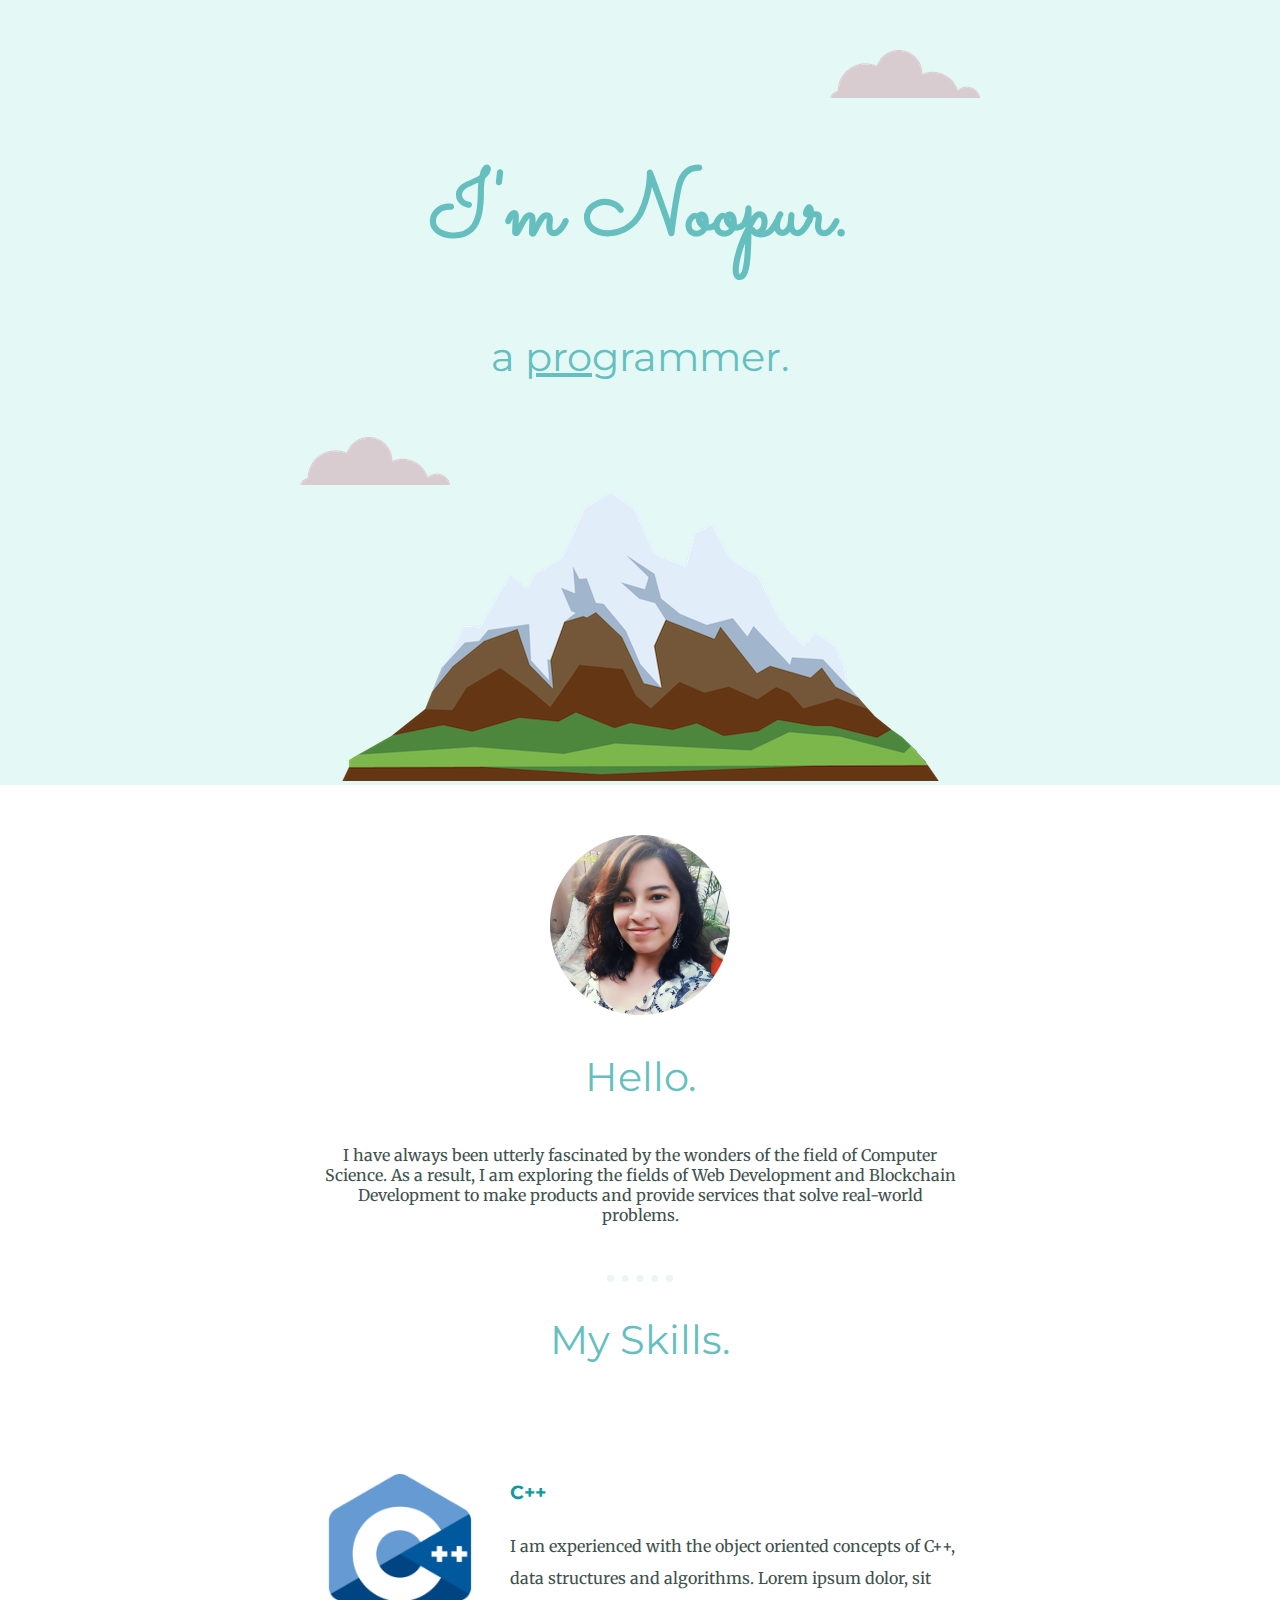
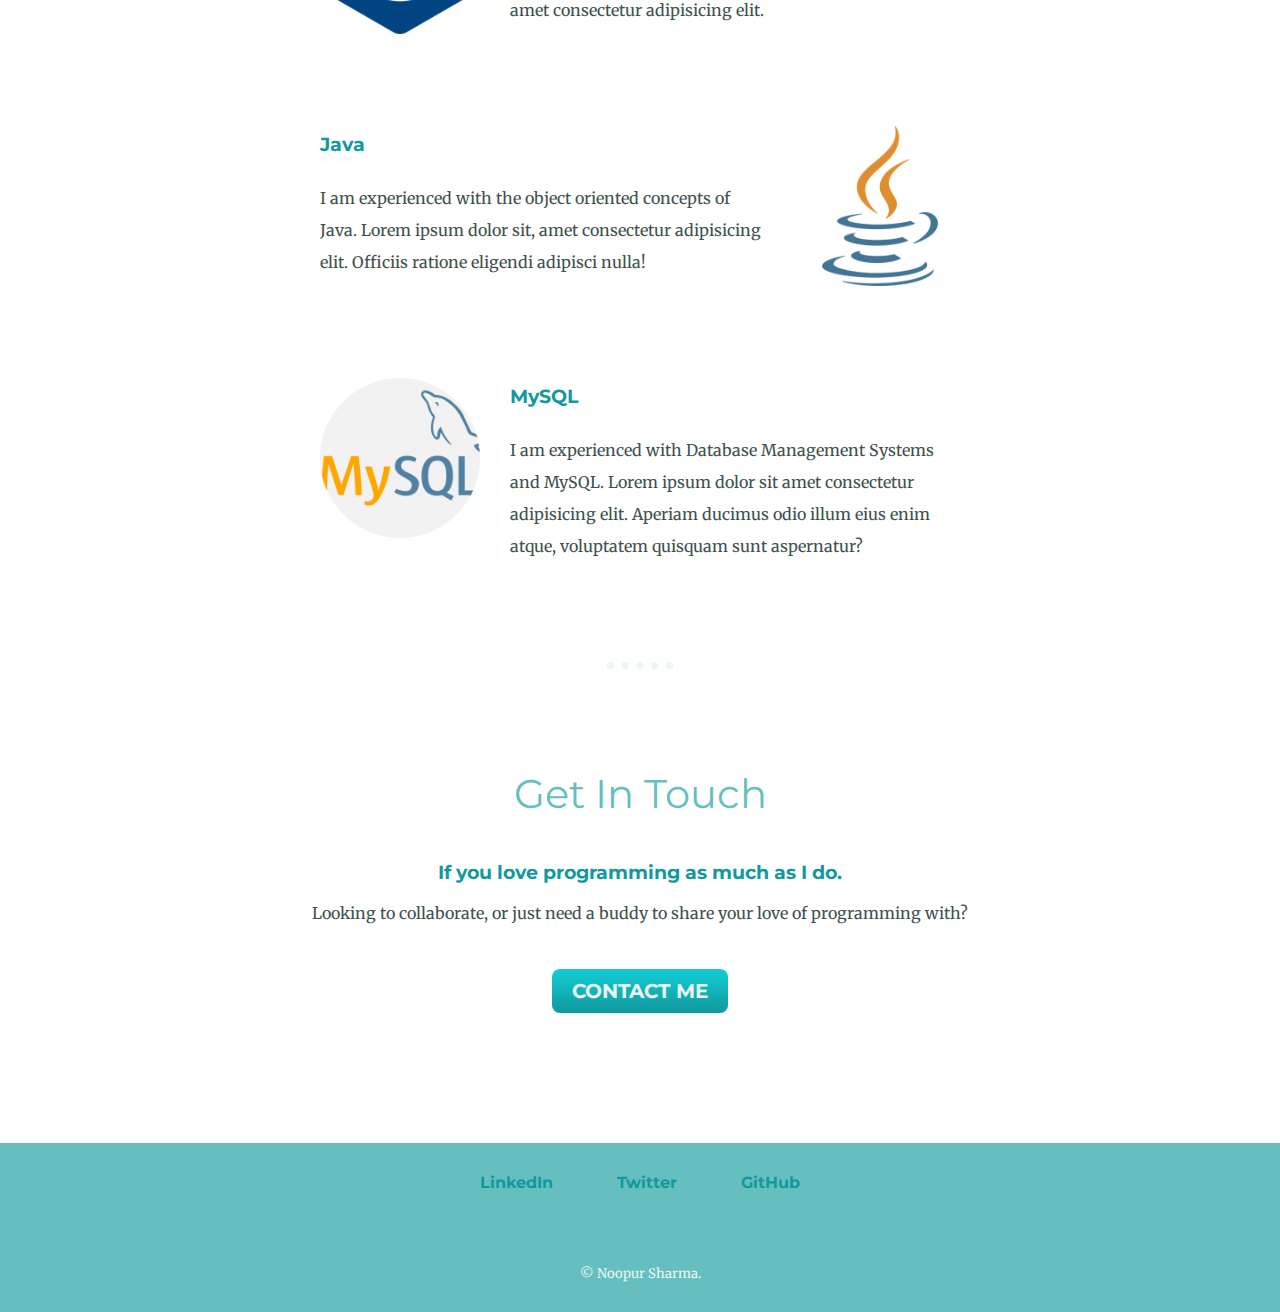
<file: index.html>
<!DOCTYPE html>
<html lang="en">

<head>
    <meta charset="UTF-8">
    <meta http-equiv="X-UA-Compatible" content="IE=edge">
    <meta name="viewport" content="width=device-width, initial-scale=1.0">
    <title>Noopur Sharma</title>
    <link rel="stylesheet" href="css/styles.css">
    <link rel="icon" href="favicon.ico?v=2">
    <link rel="preconnect" href="https://fonts.googleapis.com">
    <link rel="preconnect" href="https://fonts.googleapis.com">
    <link rel="preconnect" href="https://fonts.gstatic.com" crossorigin>
    <link
        href="https://fonts.googleapis.com/css2?family=Merriweather&family=Montserrat&family=Sacramento&family=Urbanist:ital,wght@0,100;0,200;0,300;0,400;0,500;0,600;0,700;0,800;0,900;1,100;1,200;1,300;1,400;1,500;1,600;1,700;1,800;1,900&display=swap"
        rel="stylesheet">
</head>

<body>
    <div class="top-container">
        <img class="top-cloud" src="images/cloud.png" alt="cloud-img">
        <h1>I'm Noopur.</h1>
        <h2>a <span class="pro">pro</span>grammer.</h2>
        <img class="bottom-cloud" src="images/cloud.png" alt="cloud-img">
        <img src="images/mountain.png" alt="mountain-img">
    </div>

    <div class="middle-container">
        <div class="profile">
            <img src="images/noopur.png" alt="noopur's-profile-pic">
            <h2>Hello.</h2>
            <p>I have always been utterly fascinated by the wonders of the field of Computer Science.
                As a result, I am exploring the fields of Web Development and Blockchain Development to make products
                and provide services that solve real-world problems.</p>
        </div>
        <hr>
        <div class="skills">
            <h2>My Skills.</h2>
            <div class="skill-row">
                <img class="cpp-img" src="images/c++.png" alt="c++">
                <h3>C++</h3>
                <p>I am experienced with the object oriented concepts of C++, data structures and algorithms. Lorem
                    ipsum dolor, sit amet consectetur adipisicing elit.</p>
            </div>
            <div class="skill-row">
                <img class="java-img" src="images/java.png" alt="java">
                <h3>Java</h3>
                <p>I am experienced with the object oriented concepts of Java. Lorem ipsum dolor sit, amet consectetur
                    adipisicing elit. Officiis ratione eligendi adipisci nulla!</p>
            </div>
            <div class="skill-row">
                <img class="mysql-img" src="images/mysql.png" alt="mysql">
                <h3>MySQL</h3>
                <p>I am experienced with Database Management Systems and MySQL. Lorem ipsum dolor sit amet consectetur
                    adipisicing elit. Aperiam ducimus odio illum eius enim atque, voluptatem quisquam sunt aspernatur?
                </p>
            </div>
        </div>
        <hr>
        <div class="contact-me">
            <h2>Get In Touch</h2>
            <h3>If you love programming as much as I do.</h3>
            <p>Looking to collaborate, or just need a buddy to share your love of programming with?</p>
            <a class="btn" href="mailto:noopurs0210@gmail.com">CONTACT ME</a>
        </div>
    </div>


    <div class="bottom-container">
        <a class="footer-link" href="https://www.linkedin.com/in/noopur-sharma/">LinkedIn</a>
        <a class="footer-link" href="https://twitter.com/noopurstwt">Twitter</a>
        <a class="footer-link" href="https://github.com/noopur0210">GitHub</a>
        <p class="copyright">© Noopur Sharma.</p>
    </div>

</body>

</html>
</file>
<file: css/styles.css>
body{
    margin: 0;
    text-align: center;
    font-family: 'Merriweather', serif;
    color: #40514E;
}

h1{
    margin: 50px;
    font-family: 'Sacramento', cursive;
    font-size: 5.625rem;
    color: #66BFBF;
}

h2{
    font-family: 'Montserrat', sans-serif;
    font-size: 2.5rem;
    color: #66BFBF;
    font-weight: normal;
    padding-bottom: 10px;
}

h3{
    font-family: 'Montserrat', sans-serif;
    color: #11999E;
}

a{
    color: #11999E;
    margin: 30px;
    font-family: 'Montserrat', sans-serif;
    text-decoration: none;
    display: inline-block;
    font-weight: bold;
}

hr {
    border-style: dotted;
    width: 4%;
    border-top: 0;
    border-width: 7px;
    color: #EAF6F6;
}

.top-container{
    background-color: #E4F9F5;
    position: relative;
    padding-top: 100px;
}

.pro{
    text-decoration: underline;
}

.top-cloud{
    position: absolute;
    right: 300px;
    top: 50px;
}

.bottom-cloud{
    position: absolute;
    left: 300px;
    bottom: 300px;
}

.profile{
    width: 50%;
    margin: 50px auto;
}

.skill-row{
    width: 50%;
    margin: 100px auto;
    text-align: left;
    line-height: 2;
}

.cpp-img{
    width: 25%;
    float: left;
    margin-right: 30px;
}

.java-img{
    width: 25%;
    float: right;
    margin-left: 30px;
}

.mysql-img{
    width: 25%;
    float: left;
    margin-right: 30px;
}

.contact-me{
    margin: 100px;
}

.btn {
    background: #11cdd4;
    background-image: -webkit-linear-gradient(top, #11cdd4, #11999e);
    background-image: -moz-linear-gradient(top, #11cdd4, #11999e);
    background-image: -ms-linear-gradient(top, #11cdd4, #11999e);
    background-image: -o-linear-gradient(top, #11cdd4, #11999e);
    background-image: linear-gradient(to bottom, #11cdd4, #11999e);
    -webkit-border-radius: 8;
    -moz-border-radius: 8;
    border-radius: 8px;
    font-size: 20px;
    padding: 10px 20px 10px 20px;
    text-decoration: none;
    color: #EAF6F6;
    font-weight: bold;
    display: inline-block;
  }
  
  .btn:hover {
    background: #30e3cb;
    background-image: -webkit-linear-gradient(top, #30e3cb,  #2bc4ad);
    background-image: -moz-linear-gradient(top, #30e3cb,  #2bc4ad);
    background-image: -ms-linear-gradient(top, #30e3cb,  #2bc4ad);
    background-image: -o-linear-gradient(top, #30e3cb,  #2bc4ad);
    background-image: linear-gradient(to bottom, #30e3cb,  #2bc4ad);
    text-decoration: none;
  }

.bottom-container{
    background-color: #66BFBF;
    margin: 0;
}

.copyright{
    margin-bottom: 0;
    padding: 30px;
    font-size: small;
    color: #EAF6F6;
}
</file>
